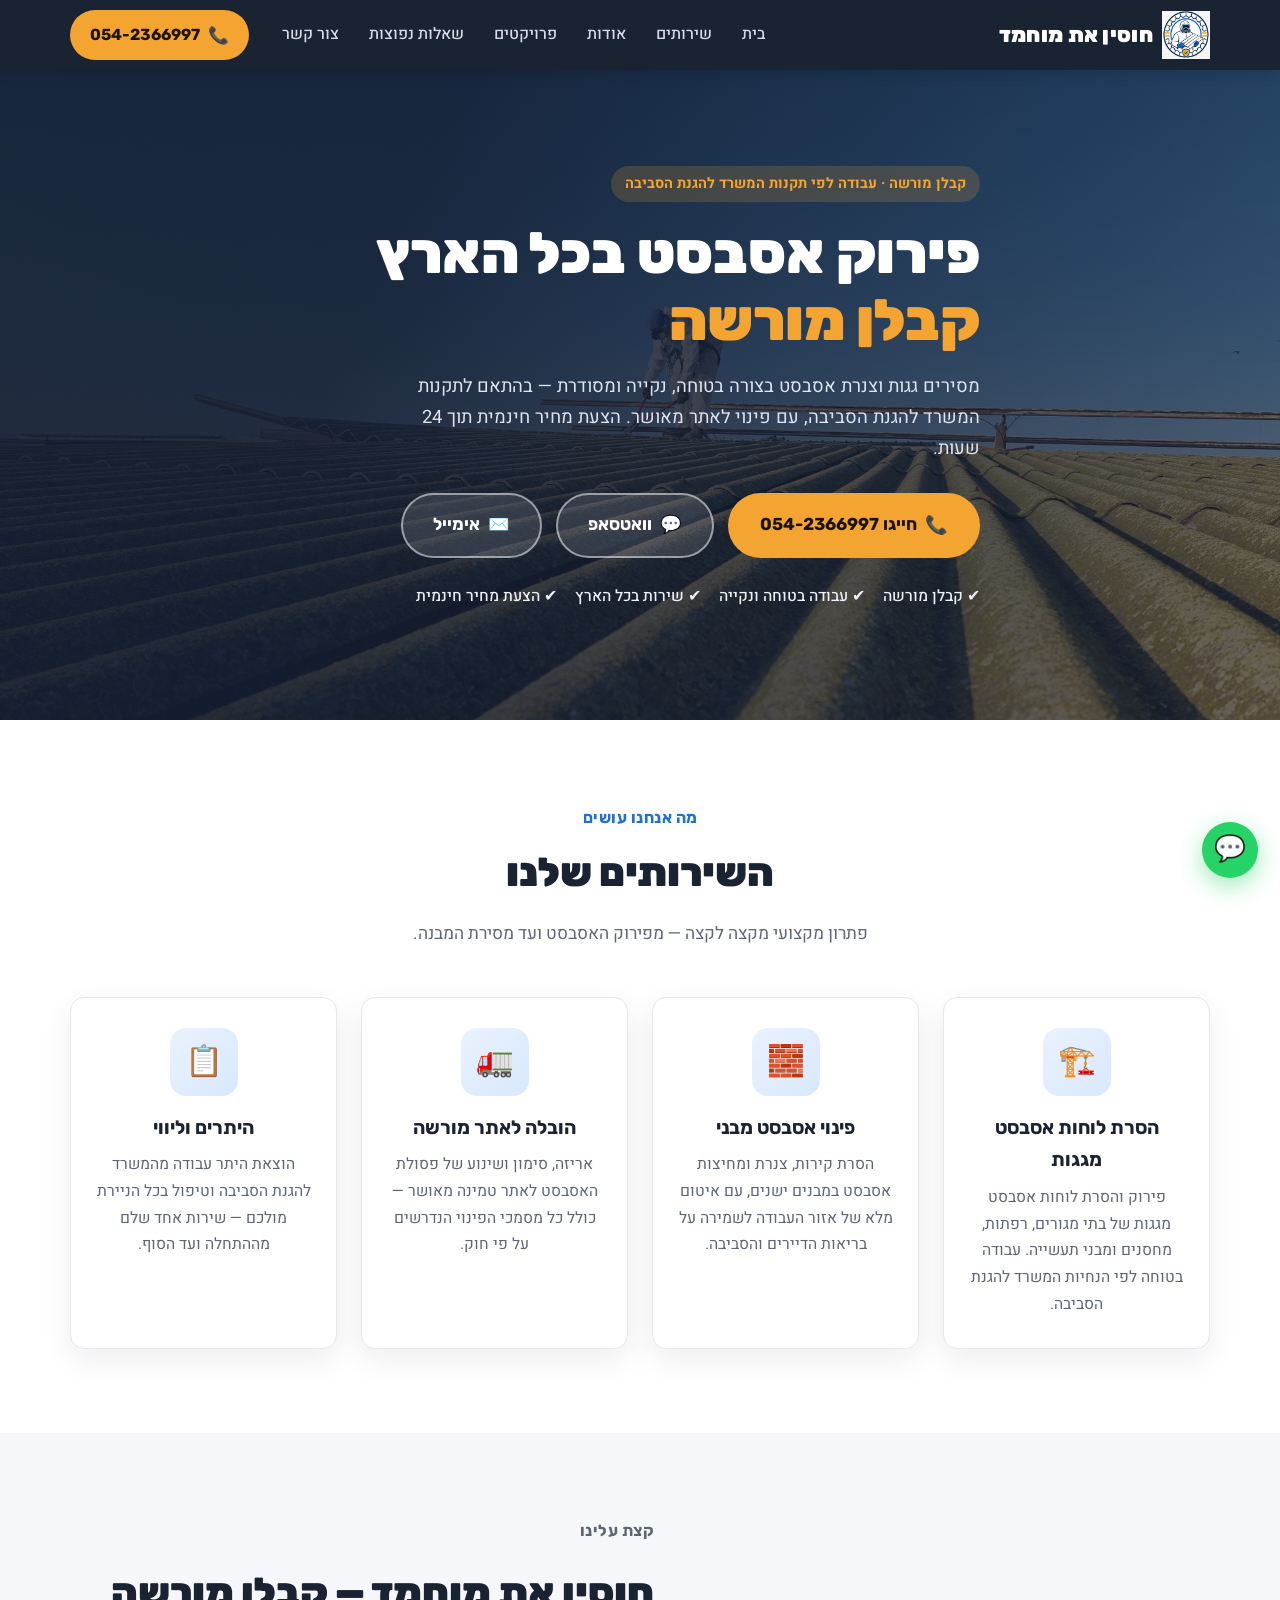
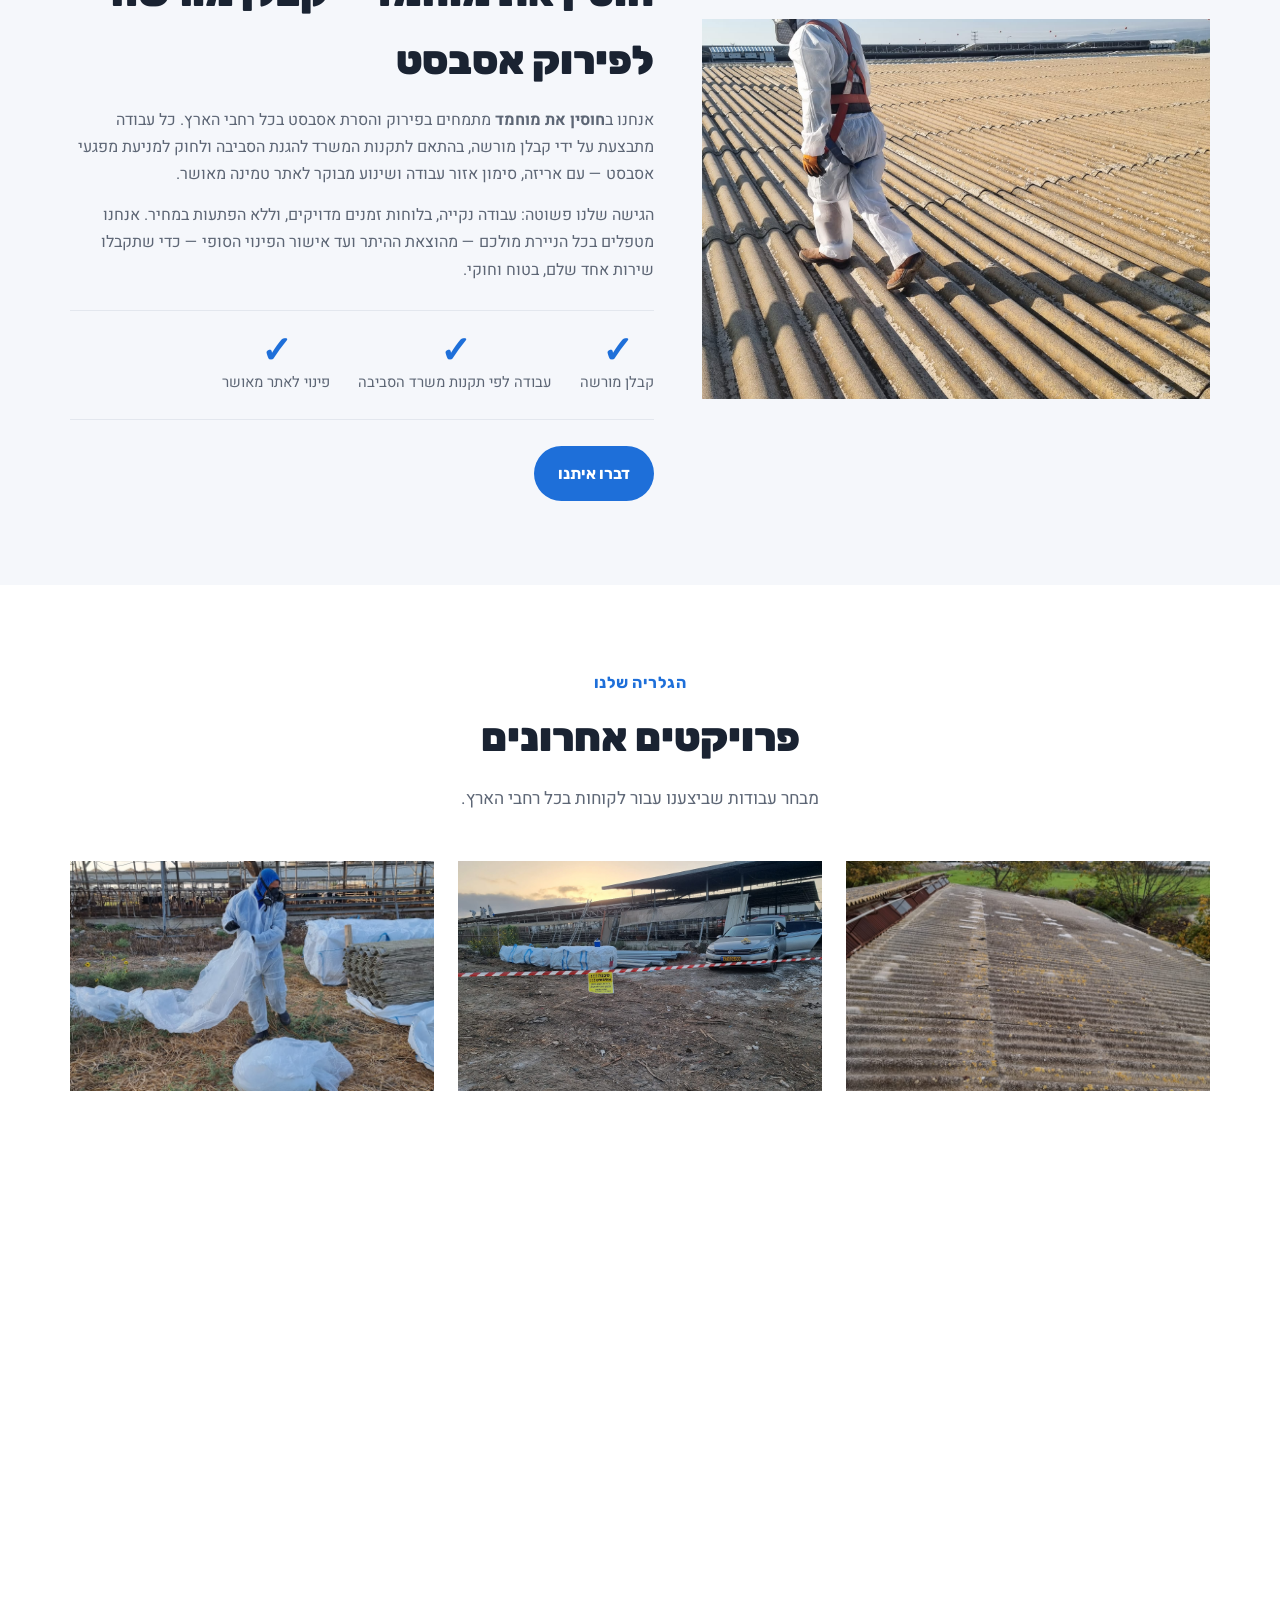
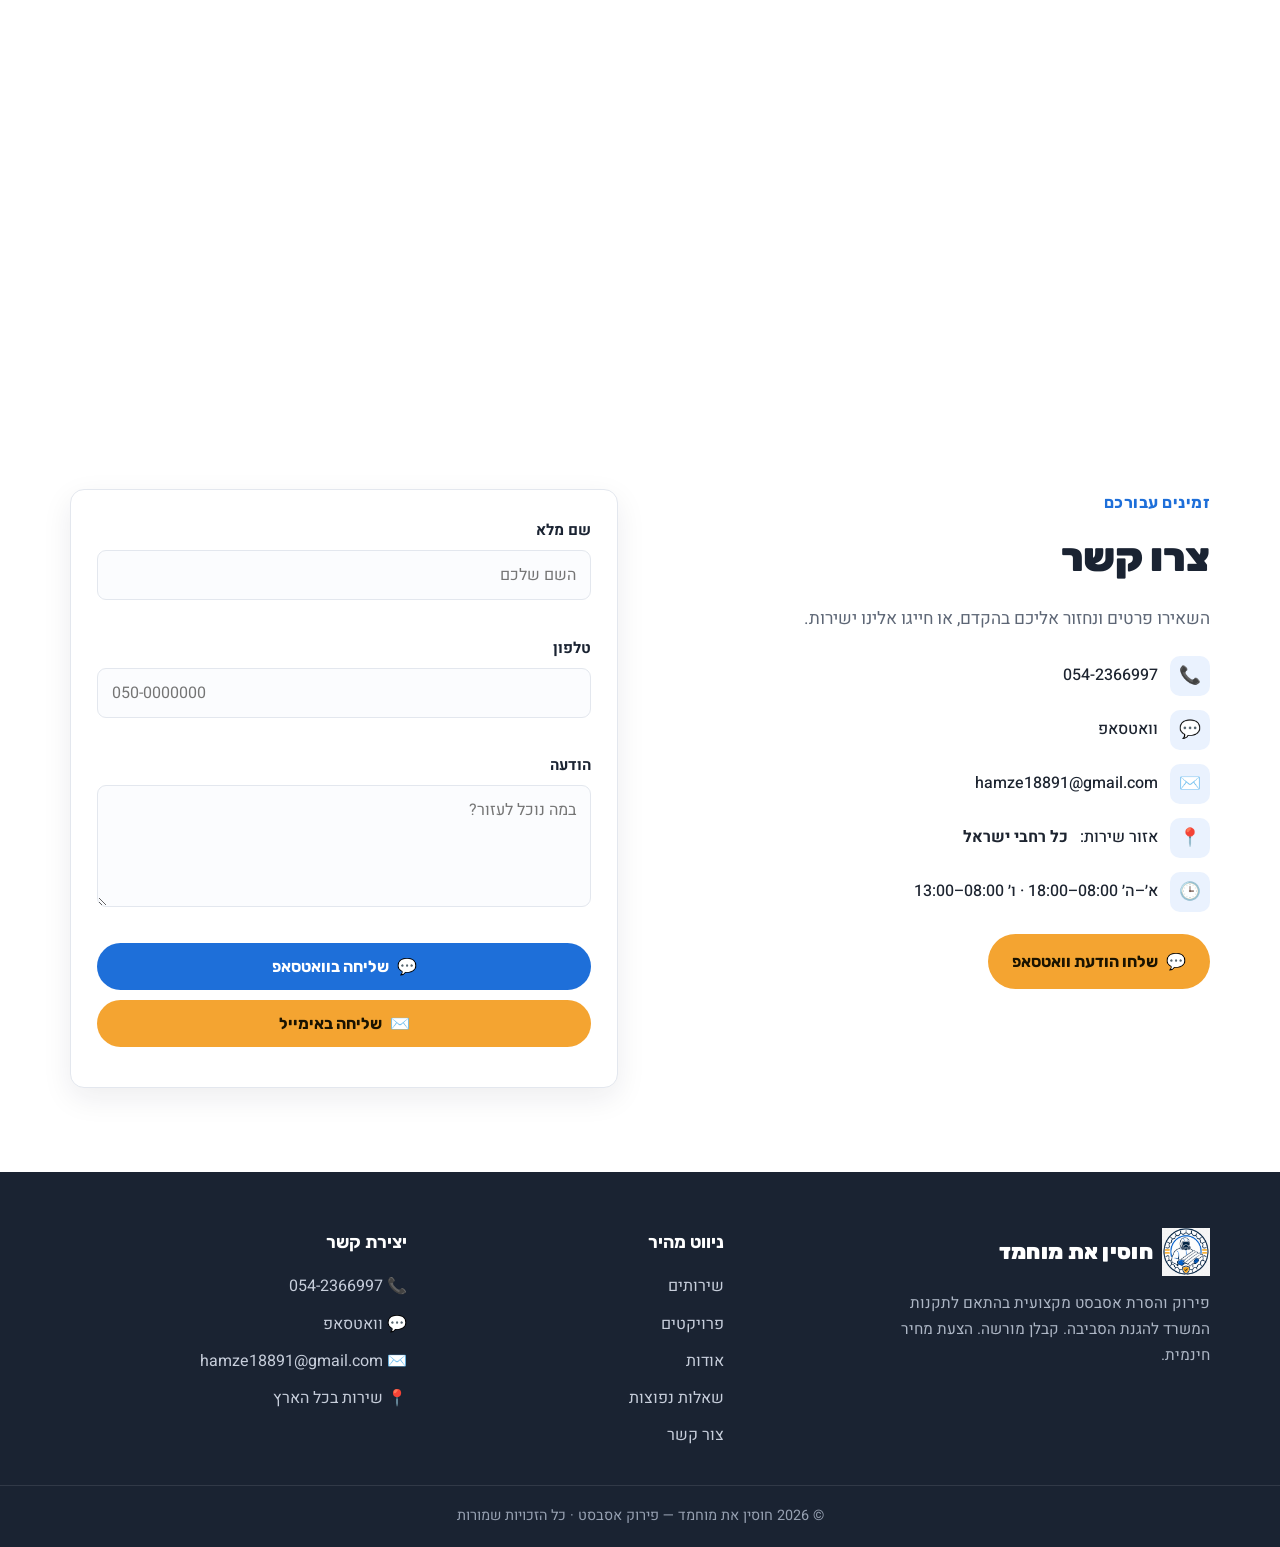
<file: index.html>
<!DOCTYPE html>
<html lang="he" dir="rtl">
<head>
  <meta charset="UTF-8">
  <meta name="viewport" content="width=device-width, initial-scale=1.0">

  <!-- ===== Primary SEO ===== -->
  <title>פירוק אסבסט | הסרת אסבסט מקצועית בכל הארץ | 054-2366997</title>
  <meta name="description" content="פירוק והסרת אסבסט מקצועית ומהירה בכל רחבי ישראל. קבלן מורשה לעבודות אסבסט בהתאם לתקנות המשרד להגנת הסביבה. חייגו עכשיו: 054-2366997.">
  <meta name="keywords" content="פירוק אסבסט, הסרת אסבסט, פינוי אסבסט, קבלן אסבסט מורשה, אסבסט גג, הסרת אסבסט מחיר, אסבסט מסוכן, לוחות אסבסט, פירוק אסבסט מחיר, הסרת גג אסבסט, אסבסט ישראל">
  <meta name="author" content="אסבסט פירוק">
  <meta name="robots" content="index, follow">
  <meta name="googlebot" content="index, follow">
  <link rel="canonical" href="https://www.asbestor.com/">

  <!-- ===== Open Graph (WhatsApp / Facebook previews) ===== -->
  <meta property="og:type" content="website">
  <meta property="og:locale" content="he_IL">
  <meta property="og:site_name" content="חוסין את מוחמד — פירוק אסבסט">
  <meta property="og:title" content="פירוק אסבסט | הסרת אסבסט מקצועית בכל הארץ">
  <meta property="og:description" content="קבלן אסבסט מורשה. פירוק, הסרה ופינוי אסבסט בכל ישראל בהתאם לתקנות המשרד להגנת הסביבה. חייגו 054-2366997.">
  <meta property="og:url" content="https://www.asbestor.com/">
  <meta property="og:image" content="https://www.asbestor.com/images/hero-roof.jpg">
  <meta property="og:image:alt" content="פירוק אסבסט — עובד בציוד מגן על גג">

  <!-- ===== Structured Data: LocalBusiness (JSON-LD) ===== -->
  <script type="application/ld+json">
  {
    "@context": "https://schema.org",
    "@type": "HomeAndConstructionBusiness",
    "name": "חוסין את מוחמד — פירוק אסבסט",
    "alternateName": ["פירוק אסבסט", "הסרת אסבסט", "חוסין את מוחמד"],
    "description": "פירוק והסרת אסבסט מקצועית בכל רחבי ישראל. קבלן מורשה לעבודות אסבסט בהתאם לתקנות המשרד להגנת הסביבה.",
    "url": "https://www.asbestor.com/",
    "telephone": "+972-54-2366997",
    "email": "hamze18891@gmail.com",
    "areaServed": {
      "@type": "Country",
      "name": "Israel"
    },
    "serviceArea": {
      "@type": "Country",
      "name": "Israel"
    },
    "hasMap": "https://maps.google.com/?q=אסבסט+פירוק",
    "openingHoursSpecification": [
      {
        "@type": "OpeningHoursSpecification",
        "dayOfWeek": ["Monday","Tuesday","Wednesday","Thursday","Sunday"],
        "opens": "08:00",
        "closes": "18:00"
      },
      {
        "@type": "OpeningHoursSpecification",
        "dayOfWeek": "Friday",
        "opens": "08:00",
        "closes": "13:00"
      }
    ],
    "priceRange": "$$",
    "currenciesAccepted": "ILS",
    "paymentAccepted": "Cash, Bank Transfer",
    "knowsLanguage": ["he","ar"],
    "hasCredential": [
      {
        "@type": "EducationalOccupationalCredential",
        "name": "רישיון קבלן מורשה לעבודות אסבסט"
      }
    ],
    "makesOffer": [
      {
        "@type": "Offer",
        "itemOffered": {
          "@type": "Service",
          "name": "הסרת לוחות אסבסט",
          "description": "פירוק והסרה של לוחות אסבסט מגגות וקירות בהתאם להנחיות המשרד להגנת הסביבה, כולל פינוי לאתר מורשה."
        }
      }
    ],
    "sameAs": [
      "https://wa.me/972542366997"
    ]
  }
  </script>

  <!-- ===== FAQ Structured Data ===== -->
  <script type="application/ld+json">
  {
    "@context": "https://schema.org",
    "@type": "FAQPage",
    "mainEntity": [
      {
        "@type": "Question",
        "name": "כמה עולה פירוק אסבסט?",
        "acceptedAnswer": {
          "@type": "Answer",
          "text": "מחיר פירוק האסבסט תלוי בשטח, בסוג הגג ובנגישות. צרו קשר לקבלת הצעת מחיר חינמית: 054-2366997."
        }
      },
      {
        "@type": "Question",
        "name": "האם חובה להוציא היתר להסרת אסבסט?",
        "acceptedAnswer": {
          "@type": "Answer",
          "text": "כן. הסרת אסבסט חייבת להתבצע על ידי קבלן מורשה בלבד ובהתאם לתקנות המשרד להגנת הסביבה. אנו מטפלים בכל ההיתרים עבורכם."
        }
      },
      {
        "@type": "Question",
        "name": "האם אתם עובדים בכל הארץ?",
        "acceptedAnswer": {
          "@type": "Answer",
          "text": "כן, אנו מבצעים עבודות פירוק והסרת אסבסט בכל רחבי ישראל — צפון, מרכז, דרום וירושלים."
        }
      },
      {
        "@type": "Question",
        "name": "כמה זמן לוקח לפרק גג אסבסט?",
        "acceptedAnswer": {
          "@type": "Answer",
          "text": "בית ממוצע — בדרך כלל יום עד יומיים. מבנים מסחריים גדולים יותר — בהתאם לגודל. אנו מספקים לוח זמנים מדויק לפני תחילת העבודה."
        }
      }
    ]
  }
  </script>

  <link rel="icon" type="image/png" href="/images/perok_asbst2_logo.png">
  <link rel="apple-touch-icon" href="/images/perok_asbst2_logo.png">
  <link rel="preconnect" href="https://fonts.googleapis.com">
  <link rel="preconnect" href="https://fonts.gstatic.com" crossorigin>
  <link href="https://fonts.googleapis.com/css2?family=Heebo:wght@400;500;700;800&family=Rubik:wght@500;700;900&display=swap" rel="stylesheet">
  <link rel="stylesheet" href="styles.css">
</head>
<body>

  <!-- ===== Header / Nav ===== -->
  <header class="site-header" id="top">
    <div class="container header-inner">
      <a href="#top" class="logo">
        <span class="logo-mark"><img src="images/perok_asbst2_logo.png" alt="לוגו חוסין את מוחמד — פירוק אסבסט"></span>
        <span class="logo-text">חוסין&nbsp;את&nbsp;מוחמד</span>
      </a>

      <nav class="main-nav" id="mainNav" aria-label="ניווט ראשי">
        <a href="#top" class="nav-link">בית</a>
        <a href="#services" class="nav-link">שירותים</a>
        <a href="#about" class="nav-link">אודות</a>
        <a href="#projects" class="nav-link">פרויקטים</a>
        <a href="#faq" class="nav-link">שאלות נפוצות</a>
        <a href="#contact" class="nav-link">צור קשר</a>
      </nav>

      <a href="tel:0542366997" class="btn btn-phone header-cta">
        <span class="phone-icon">📞</span> 054-2366997
      </a>

      <button class="nav-toggle" id="navToggle" aria-label="פתיחת תפריט" aria-expanded="false">
        <span></span><span></span><span></span>
      </button>
    </div>
  </header>

  <!-- ===== Hero ===== -->
  <section class="hero" id="hero">
    <div class="hero-bg" style="background-image: url('images/hero-roof.jpg');"></div>
    <div class="hero-overlay"></div>
    <div class="container hero-content reveal">
      <p class="hero-eyebrow">קבלן מורשה · עבודה לפי תקנות המשרד להגנת הסביבה</p>
      <h1 class="hero-title">פירוק אסבסט בכל הארץ<br><span>קבלן מורשה</span></h1>
      <p class="hero-sub">מסירים גגות וצנרת אסבסט בצורה בטוחה, נקייה ומסודרת — בהתאם לתקנות המשרד להגנת הסביבה, עם פינוי לאתר מאושר. הצעת מחיר חינמית תוך 24 שעות.</p>
      <div class="hero-actions">
        <a href="tel:0542366997" class="btn btn-amber btn-lg"><span class="phone-icon">📞</span> חייגו 054-2366997</a>
        <a href="https://wa.me/972542366997" class="btn btn-ghost btn-lg" target="_blank" rel="noopener"><span>💬</span> וואטסאפ</a>
        <a href="mailto:hamze18891@gmail.com" class="btn btn-ghost btn-lg"><span>✉️</span> אימייל</a>
      </div>
      <ul class="hero-badges">
        <li>✔ קבלן מורשה</li>
        <li>✔ עבודה בטוחה ונקייה</li>
        <li>✔ שירות בכל הארץ</li>
        <li>✔ הצעת מחיר חינמית</li>
      </ul>
    </div>
  </section>

  <!-- ===== Services ===== -->
  <section class="section" id="services">
    <div class="container">
      <div class="section-head reveal">
        <p class="section-eyebrow">מה אנחנו עושים</p>
        <h2 class="section-title">השירותים שלנו</h2>
        <p class="section-lead">פתרון מקצועי מקצה לקצה — מפירוק האסבסט ועד מסירת המבנה.</p>
      </div>

      <div class="grid grid-services">
        <article class="card service-card reveal">
          <div class="service-icon">🏗️</div>
          <h3>הסרת לוחות אסבסט מגגות</h3>
          <p>פירוק והסרת לוחות אסבסט מגגות של בתי מגורים, רפתות, מחסנים ומבני תעשייה. עבודה בטוחה לפי הנחיות המשרד להגנת הסביבה.</p>
        </article>
        <article class="card service-card reveal">
          <div class="service-icon">🧱</div>
          <h3>פינוי אסבסט מבני</h3>
          <p>הסרת קירות, צנרת ומחיצות אסבסט במבנים ישנים, עם איטום מלא של אזור העבודה לשמירה על בריאות הדיירים והסביבה.</p>
        </article>
        <article class="card service-card reveal">
          <div class="service-icon">🚛</div>
          <h3>הובלה לאתר מורשה</h3>
          <p>אריזה, סימון ושינוע של פסולת האסבסט לאתר טמינה מאושר — כולל כל מסמכי הפינוי הנדרשים על פי חוק.</p>
        </article>
        <article class="card service-card reveal">
          <div class="service-icon">📋</div>
          <h3>היתרים וליווי</h3>
          <p>הוצאת היתר עבודה מהמשרד להגנת הסביבה וטיפול בכל הניירת מולכם — שירות אחד שלם מההתחלה ועד הסוף.</p>
        </article>
      </div>
    </div>
  </section>

  <!-- ===== About ===== -->
  <section class="section section-alt" id="about">
    <div class="container about-grid">
      <div class="about-media reveal">
        <div class="about-img" style="background-image: url('images/about-worker.jpg');"></div>
      </div>
      <div class="about-text reveal">
        <p class="section-eyebrow">קצת עלינו</p>
        <h2 class="section-title">חוסין את מוחמד — קבלן מורשה לפירוק אסבסט</h2>
        <p>אנחנו ב<strong>חוסין את מוחמד</strong> מתמחים בפירוק והסרת אסבסט בכל רחבי הארץ. כל עבודה מתבצעת על ידי קבלן מורשה, בהתאם לתקנות המשרד להגנת הסביבה ולחוק למניעת מפגעי אסבסט — עם אריזה, סימון אזור עבודה ושינוע מבוקר לאתר טמינה מאושר.</p>
        <p>הגישה שלנו פשוטה: עבודה נקייה, בלוחות זמנים מדויקים, וללא הפתעות במחיר. אנחנו מטפלים בכל הניירת מולכם — מהוצאת ההיתר ועד אישור הפינוי הסופי — כדי שתקבלו שירות אחד שלם, בטוח וחוקי.</p>

        <div class="stats">
          <div class="stat">
            <span class="stat-num">✓</span>
            <span class="stat-label">קבלן מורשה</span>
          </div>
          <div class="stat">
            <span class="stat-num">✓</span>
            <span class="stat-label">עבודה לפי תקנות משרד הסביבה</span>
          </div>
          <div class="stat">
            <span class="stat-num">✓</span>
            <span class="stat-label">פינוי לאתר מאושר</span>
          </div>
        </div>

        <a href="#contact" class="btn btn-primary">דברו איתנו</a>
      </div>
    </div>
  </section>

  <!-- ===== Projects ===== -->
  <section class="section" id="projects">
    <div class="container">
      <div class="section-head reveal">
        <p class="section-eyebrow">הגלריה שלנו</p>
        <h2 class="section-title">פרויקטים אחרונים</h2>
        <p class="section-lead">מבחר עבודות שביצענו עבור לקוחות בכל רחבי הארץ.</p>
      </div>

      <div class="grid grid-projects">
        <div class="project-img reveal" style="background-image: url('images/project-old-roof.jpg');" title="גג אסבסט ישן — לפני פירוק"></div>
        <div class="project-img reveal" style="background-image: url('images/project-site-setup.jpg');" title="סימון אזור העבודה והכנת הציוד"></div>
        <div class="project-img reveal" style="background-image: url('images/project-disposal.jpg');" title="אריזת לוחות אסבסט לפינוי לאתר מאושר"></div>
      </div>
    </div>
  </section>

  <!-- ===== FAQ ===== -->
  <section class="section" id="faq">
    <div class="container">
      <div class="section-head reveal">
        <p class="section-eyebrow">שאלות נפוצות</p>
        <h2 class="section-title">תשובות לשאלות הנפוצות</h2>
        <p class="section-lead">כל מה שרציתם לדעת על פירוק והסרת אסבסט.</p>
      </div>

      <div class="faq-list">
        <details class="faq-item card reveal">
          <summary class="faq-q">כמה עולה פירוק אסבסט?</summary>
          <div class="faq-a">מחיר פירוק האסבסט תלוי בשטח הגג, בסוג האסבסט ובנגישות לאתר. בית ממוצע נע בין כמה אלפי שקלים. אנו מעניקים <strong>הצעת מחיר חינמית ללא התחייבות</strong> — פשוט חייגו 054-2366997 או מלאו את הטופס.</div>
        </details>
        <details class="faq-item card reveal">
          <summary class="faq-q">האם חובה להוציא היתר להסרת אסבסט?</summary>
          <div class="faq-a">כן. על פי חוק, הסרת אסבסט חייבת להתבצע על ידי <strong>קבלן מורשה בלבד</strong>, בהתאם לתקנות המשרד להגנת הסביבה. אנו מטפלים בכל ההיתרים ובמסמכי הפינוי עבורכם.</div>
        </details>
        <details class="faq-item card reveal">
          <summary class="faq-q">האם אתם עובדים בכל הארץ?</summary>
          <div class="faq-a">כן! אנו מבצעים עבודות פירוק והסרת אסבסט <strong>בכל רחבי ישראל</strong> — תל אביב, ירושלים, חיפה, באר שבע, נתניה, ראשון לציון, פתח תקווה, אשדוד, אשקלון, הצפון והדרום.</div>
        </details>
        <details class="faq-item card reveal">
          <summary class="faq-q">כמה זמן לוקח לפרק גג אסבסט?</summary>
          <div class="faq-a">בית פרטי ממוצע — בדרך כלל <strong>יום עד יומיים עבודה</strong>. מבנים מסחריים גדולים — בהתאם לגודל. אנו מספקים לוח זמנים מדויק לפני תחילת כל עבודה.</div>
        </details>
        <details class="faq-item card reveal">
          <summary class="faq-q">האם האסבסט מסוכן לבריאות?</summary>
          <div class="faq-a">אסבסט שלם ולא מוטרד אינו מסוכן מיידית. אך כאשר הוא נשחק, נשבר או מתפורר — הוא משחרר סיבים מיקרוסקופיים שנשימתם מסוכנת לריאות. לכן <strong>חובה לפנות מיד למומחה</strong> ולא לנסות להסיר אסבסט בעצמכם.</div>
        </details>
        <details class="faq-item card reveal">
          <summary class="faq-q">לאן מפנים את האסבסט לאחר ההסרה?</summary>
          <div class="faq-a">האסבסט מפונה <strong>לאתר מורשה בלבד</strong> — בהתאם לתקנות המשרד להגנת הסביבה. אנו מטפלים בכל מסמכי הפינוי ומוסרים לכם אישור על ביצוע הפינוי החוקי.</div>
        </details>
      </div>
    </div>
  </section>

  <!-- ===== Contact ===== -->
  <section class="section" id="contact">
    <div class="container contact-grid">
      <div class="contact-info reveal">
        <p class="section-eyebrow">זמינים עבורכם</p>
        <h2 class="section-title">צרו קשר</h2>
        <p class="section-lead">השאירו פרטים ונחזור אליכם בהקדם, או חייגו אלינו ישירות.</p>

        <ul class="contact-list">
          <li><span class="ci-icon">📞</span> <a href="tel:0542366997">054-2366997</a></li>
          <li><span class="ci-icon">💬</span> <a href="https://wa.me/972542366997" target="_blank" rel="noopener">וואטסאפ</a></li>
          <li><span class="ci-icon">✉️</span> <a href="mailto:hamze18891@gmail.com">hamze18891@gmail.com</a></li>
          <li><span class="ci-icon">📍</span> אזור שירות: <strong>כל רחבי ישראל</strong></li>
          <li><span class="ci-icon">🕒</span> א׳–ה׳ 08:00–18:00 · ו׳ 08:00–13:00</li>
        </ul>

        <a href="https://wa.me/972542366997" class="btn btn-amber" target="_blank" rel="noopener"><span>💬</span> שלחו הודעת וואטסאפ</a>
      </div>

      <form class="card contact-form reveal" id="contactForm" novalidate>
        <div class="field">
          <label for="name">שם מלא</label>
          <input type="text" id="name" name="name" placeholder="השם שלכם" required>
          <span class="error" data-for="name"></span>
        </div>
        <div class="field">
          <label for="phone">טלפון</label>
          <input type="tel" id="phone" name="phone" placeholder="050-0000000" required>
          <span class="error" data-for="phone"></span>
        </div>
        <div class="field">
          <label for="message">הודעה</label>
          <textarea id="message" name="message" rows="4" placeholder="במה נוכל לעזור?" required></textarea>
          <span class="error" data-for="message"></span>
        </div>
        <div class="form-submit-row">
          <button type="submit" name="target" value="whatsapp" class="btn btn-primary btn-block"><span>💬</span> שליחה בוואטסאפ</button>
          <button type="submit" name="target" value="email" class="btn btn-amber btn-block"><span>✉️</span> שליחה באימייל</button>
        </div>
        <p class="form-success" id="formSuccess" hidden>פתחנו עבורכם את ההודעה — לחצו שלח כדי להשלים את הפנייה. 🙏</p>
      </form>
    </div>
  </section>

  <!-- ===== Footer ===== -->
  <footer class="site-footer">
    <div class="container footer-grid">
      <div class="footer-col">
        <a href="#top" class="logo logo-footer">
          <span class="logo-mark"><img src="images/perok_asbst2_logo.png" alt="לוגו חוסין את מוחמד — פירוק אסבסט"></span>
          <span class="logo-text">חוסין&nbsp;את&nbsp;מוחמד</span>
        </a>
        <p class="footer-about">פירוק והסרת אסבסט מקצועית בהתאם לתקנות המשרד להגנת הסביבה. קבלן מורשה. הצעת מחיר חינמית.</p>
      </div>
      <div class="footer-col">
        <h4>ניווט מהיר</h4>
        <ul>
          <li><a href="#services">שירותים</a></li>
          <li><a href="#projects">פרויקטים</a></li>
          <li><a href="#about">אודות</a></li>
          <li><a href="#faq">שאלות נפוצות</a></li>
          <li><a href="#contact">צור קשר</a></li>
        </ul>
      </div>
      <div class="footer-col">
        <h4>יצירת קשר</h4>
        <ul>
          <li><a href="tel:0542366997">📞 054-2366997</a></li>
          <li><a href="https://wa.me/972542366997" target="_blank" rel="noopener">💬 וואטסאפ</a></li>
          <li><a href="mailto:hamze18891@gmail.com">✉️ hamze18891@gmail.com</a></li>
          <li>📍 שירות בכל הארץ</li>
        </ul>
      </div>
    </div>
    <div class="footer-bottom">
      <div class="container">
        <p>© 2026 חוסין את מוחמד — פירוק אסבסט · כל הזכויות שמורות</p>
      </div>
    </div>
  </footer>

  <!-- Floating WhatsApp -->
  <a href="https://wa.me/972542366997" class="whatsapp-float" aria-label="וואטסאפ" target="_blank" rel="noopener">💬</a>

  <script src="script.js"></script>
</body>
</html>
</file>
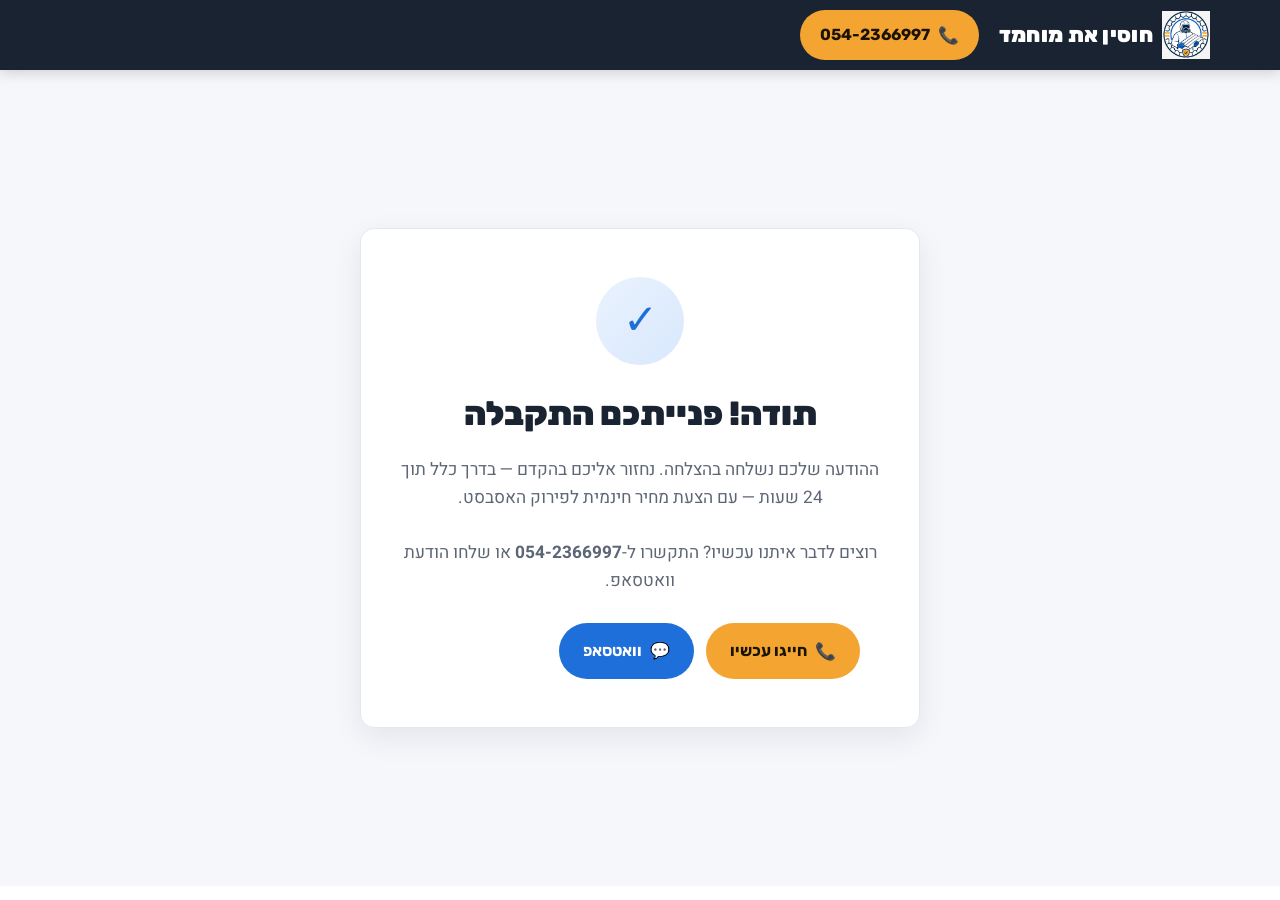
<file: thank-you/index.html>
<!DOCTYPE html>
<html lang="he" dir="rtl">
<head>
  <meta charset="UTF-8">
  <meta name="viewport" content="width=device-width, initial-scale=1.0">
  <title>תודה על פנייתכם | חוסין את מוחמד — פירוק אסבסט</title>
  <meta name="description" content="תודה על פנייתכם לחוסין את מוחמד — נחזור אליכם בהקדם עם הצעת מחיר.">
  <meta name="robots" content="noindex, follow">
  <link rel="canonical" href="https://www.asbestor.com/thank-you/">
  <link rel="icon" type="image/png" href="/images/perok_asbst2_logo.png">
  <link rel="apple-touch-icon" href="/images/perok_asbst2_logo.png">
  <link rel="preconnect" href="https://fonts.googleapis.com">
  <link rel="preconnect" href="https://fonts.gstatic.com" crossorigin>
  <link href="https://fonts.googleapis.com/css2?family=Heebo:wght@400;500;700;800&family=Rubik:wght@500;700;900&display=swap" rel="stylesheet">
  <link rel="stylesheet" href="../styles.css">
  <style>
    .thanks-wrap {
      min-height: calc(100vh - 84px);
      display: grid;
      place-items: center;
      padding: 48px 16px;
      background: var(--bg-alt);
    }
    .thanks-card {
      background: #fff;
      border: 1px solid var(--line);
      border-radius: var(--radius);
      box-shadow: var(--shadow);
      max-width: 560px;
      padding: 48px 36px;
      text-align: center;
    }
    .thanks-icon {
      width: 88px; height: 88px;
      margin: 0 auto 20px;
      display: grid; place-items: center;
      font-size: 2.6rem;
      background: linear-gradient(135deg, #eaf2fe, #d8e8fd);
      color: var(--blue);
      border-radius: 50%;
    }
    .thanks-title {
      font-family: var(--head);
      font-weight: 900;
      font-size: clamp(1.6rem, 4vw, 2.1rem);
      color: var(--navy);
      margin-bottom: 14px;
    }
    .thanks-text {
      color: var(--muted);
      font-size: 1.08rem;
      margin-bottom: 28px;
      line-height: 1.6;
    }
    .thanks-actions {
      display: flex;
      flex-wrap: wrap;
      gap: 12px;
      justify-content: center;
    }
  </style>
</head>
<body>

  <header class="site-header" id="top">
    <div class="container header-inner">
      <a href="../" class="logo">
        <span class="logo-mark"><img src="../images/perok_asbst2_logo.png" alt="לוגו חוסין את מוחמד — פירוק אסבסט"></span>
        <span class="logo-text">חוסין&nbsp;את&nbsp;מוחמד</span>
      </a>
      <a href="tel:0542366997" class="btn btn-phone header-cta">
        <span class="phone-icon">📞</span> 054-2366997
      </a>
    </div>
  </header>

  <main class="thanks-wrap">
    <div class="thanks-card">
      <div class="thanks-icon">✓</div>
      <h1 class="thanks-title">תודה! פנייתכם התקבלה</h1>
      <p class="thanks-text">
        ההודעה שלכם נשלחה בהצלחה. נחזור אליכם בהקדם — בדרך כלל תוך 24 שעות —
        עם הצעת מחיר חינמית לפירוק האסבסט.
      </p>
      <p class="thanks-text">
        רוצים לדבר איתנו עכשיו? התקשרו ל-<a href="tel:0542366997"><strong>054-2366997</strong></a>
        או שלחו הודעת וואטסאפ.
      </p>
      <div class="thanks-actions">
        <a href="tel:0542366997" class="btn btn-amber"><span class="phone-icon">📞</span> חייגו עכשיו</a>
        <a href="https://wa.me/972542366997" class="btn btn-primary" target="_blank" rel="noopener"><span>💬</span> וואטסאפ</a>
        <a href="../" class="btn btn-ghost">חזרה לאתר</a>
      </div>
    </div>
  </main>

</body>
</html>
</file>
<file: styles.css>
/* ===================================================================
   אסבסט פירוק — Stylesheet
   Palette: navy header/footer, white content, construction-blue +
   safety-amber accents. RTL, mobile-first.
   =================================================================== */

:root {
  --navy: #1a2332;
  --navy-2: #242f42;
  --blue: #1e6fd9;
  --blue-dark: #1559b0;
  --amber: #f4a431;
  --amber-dark: #d98a18;
  --ink: #1d2430;
  --muted: #5d6675;
  --line: #e3e7ee;
  --bg: #ffffff;
  --bg-alt: #f5f7fb;
  --radius: 14px;
  --radius-sm: 9px;
  --shadow: 0 10px 30px rgba(20, 30, 50, .08);
  --shadow-lg: 0 18px 50px rgba(20, 30, 50, .14);
  --container: 1180px;
  --font: "Heebo", "Rubik", "Segoe UI", Arial, sans-serif;
  --head: "Rubik", "Heebo", Arial, sans-serif;
}

* { margin: 0; padding: 0; box-sizing: border-box; }

html { scroll-behavior: smooth; scroll-padding-top: 84px; }

body {
  font-family: var(--font);
  color: var(--ink);
  background: var(--bg);
  line-height: 1.7;
  -webkit-font-smoothing: antialiased;
}

img { max-width: 100%; display: block; }
a { color: inherit; text-decoration: none; }
ul { list-style: none; }

.container {
  width: 100%;
  max-width: var(--container);
  margin-inline: auto;
  padding-inline: 20px;
}

/* ---------- Buttons ---------- */
.btn {
  display: inline-flex;
  align-items: center;
  gap: 8px;
  font-family: var(--head);
  font-weight: 700;
  font-size: 1rem;
  padding: 12px 22px;
  border-radius: 50px;
  border: 2px solid transparent;
  cursor: pointer;
  transition: transform .15s ease, background .2s ease, box-shadow .2s ease;
  white-space: nowrap;
}
.btn:hover { transform: translateY(-2px); }
.btn-lg { padding: 15px 30px; font-size: 1.08rem; }
.btn-block { width: 100%; justify-content: center; }
.btn-primary { background: var(--blue); color: #fff; }
.btn-primary:hover { background: var(--blue-dark); box-shadow: 0 8px 20px rgba(30,111,217,.35); }
.btn-amber { background: var(--amber); color: #1a1300; }
.btn-amber:hover { background: var(--amber-dark); box-shadow: 0 8px 20px rgba(244,164,49,.4); }
.btn-ghost { background: rgba(255,255,255,.12); color: #fff; border-color: rgba(255,255,255,.5); }
.btn-ghost:hover { background: rgba(255,255,255,.22); }
.btn-phone { background: var(--amber); color: #1a1300; padding: 9px 18px; }
.btn-phone:hover { background: var(--amber-dark); }
.phone-icon { font-size: 1.05em; }

/* ---------- Header ---------- */
.site-header {
  position: sticky;
  top: 0;
  z-index: 100;
  background: var(--navy);
  box-shadow: 0 2px 14px rgba(0,0,0,.18);
}
.header-inner {
  display: flex;
  align-items: center;
  gap: 16px;
  min-height: 70px;
}
.logo {
  display: flex;
  align-items: center;
  gap: 9px;
  font-family: var(--head);
  font-weight: 900;
  font-size: 1.32rem;
  color: #fff;
}
.logo-mark {
  display: inline-block;
  width: 48px;
  height: 48px;
  flex-shrink: 0;
}
.logo-mark img {
  width: 100%;
  height: 100%;
  object-fit: contain;
  display: block;
}
.logo-text { letter-spacing: .3px; }

.main-nav {
  display: flex;
  gap: 4px;
  margin-inline-start: auto;
}
.nav-link {
  color: #d7dce6;
  font-weight: 500;
  padding: 8px 13px;
  border-radius: 8px;
  transition: color .2s, background .2s;
}
.nav-link:hover { color: #fff; background: rgba(255,255,255,.08); }

.header-cta { margin-inline-start: 4px; }

.nav-toggle {
  display: none;
  flex-direction: column;
  gap: 5px;
  background: none;
  border: 0;
  cursor: pointer;
  padding: 8px;
  margin-inline-start: auto;
}
.nav-toggle span {
  width: 26px;
  height: 3px;
  background: #fff;
  border-radius: 3px;
  transition: transform .25s, opacity .25s;
}
.nav-toggle.open span:nth-child(1) { transform: translateY(8px) rotate(45deg); }
.nav-toggle.open span:nth-child(2) { opacity: 0; }
.nav-toggle.open span:nth-child(3) { transform: translateY(-8px) rotate(-45deg); }

/* ---------- Hero ---------- */
.hero {
  position: relative;
  color: #fff;
  overflow: hidden;
}
.hero-bg {
  position: absolute;
  inset: 0;
  z-index: 0;
}
.hero-overlay {
  position: absolute;
  inset: 0;
  z-index: 1;
  background: linear-gradient(115deg, rgba(20,30,50,.92) 30%, rgba(20,30,50,.62) 100%);
}
.hero-content {
  position: relative;
  z-index: 2;
  padding-block: 96px 110px;
  max-width: 720px;
}
.hero-eyebrow {
  display: inline-block;
  background: rgba(244,164,49,.18);
  color: var(--amber);
  font-weight: 700;
  padding: 6px 14px;
  border-radius: 50px;
  font-size: .9rem;
  margin-bottom: 18px;
}
.hero-title {
  font-family: var(--head);
  font-weight: 900;
  font-size: clamp(2.1rem, 5.2vw, 3.6rem);
  line-height: 1.15;
  margin-bottom: 18px;
}
.hero-title span { color: var(--amber); }
.hero-sub {
  font-size: 1.15rem;
  color: #dfe4ee;
  max-width: 600px;
  margin-bottom: 28px;
}
.hero-actions { display: flex; flex-wrap: wrap; gap: 14px; margin-bottom: 26px; }
.hero-badges { display: flex; flex-wrap: wrap; gap: 18px; font-weight: 500; color: #eef1f7; }
.hero-badges li { font-size: .98rem; }

/* ---------- Sections ---------- */
.section { padding-block: 84px; }
.section-alt { background: var(--bg-alt); }
.section-head { text-align: center; max-width: 680px; margin: 0 auto 48px; }
.section-eyebrow {
  color: var(--blue);
  font-weight: 700;
  font-family: var(--head);
  letter-spacing: .5px;
  margin-bottom: 8px;
}
.section-title {
  font-family: var(--head);
  font-weight: 900;
  font-size: clamp(1.7rem, 3.6vw, 2.5rem);
  color: var(--navy);
  margin-bottom: 12px;
}
.section-lead { color: var(--muted); font-size: 1.08rem; }

/* ---------- Grid / Cards ---------- */
.grid { display: grid; gap: 24px; }
.grid-services { grid-template-columns: repeat(4, 1fr); }
.grid-projects { grid-template-columns: repeat(3, 1fr); }
.grid-testimonials { grid-template-columns: repeat(3, 1fr); }
.grid-certs { grid-template-columns: repeat(3, 1fr); }
.grid-blog { grid-template-columns: repeat(3, 1fr); }

.card {
  background: #fff;
  border: 1px solid var(--line);
  border-radius: var(--radius);
  box-shadow: var(--shadow);
}

.service-card {
  padding: 30px 24px;
  text-align: center;
  transition: transform .2s, box-shadow .2s, border-color .2s;
}
.service-card:hover { transform: translateY(-6px); box-shadow: var(--shadow-lg); border-color: var(--blue); }
.service-icon {
  width: 68px; height: 68px;
  margin: 0 auto 16px;
  display: grid; place-items: center;
  font-size: 1.9rem;
  background: linear-gradient(135deg, #eaf2fe, #d8e8fd);
  border-radius: 16px;
}
.service-card h3 { font-family: var(--head); color: var(--navy); margin-bottom: 8px; font-size: 1.2rem; }
.service-card p { color: var(--muted); font-size: .98rem; }

/* ---------- Image placeholders ---------- */
.img-placeholder {
  position: relative;
  background:
    repeating-linear-gradient(45deg, #e9edf4 0 14px, #eef2f8 14px 28px);
  border: 1px dashed #b9c2d4;
  border-radius: var(--radius);
  min-height: 200px;
  overflow: hidden;
}
.img-placeholder::after {
  content: attr(data-label);
  position: absolute;
  inset: 0;
  display: grid;
  place-items: center;
  text-align: center;
  padding: 12px;
  color: #7a869c;
  font-weight: 700;
  font-size: .95rem;
}
.hero-bg {
  border: 0;
  border-radius: 0;
  background-color: #20293a;
  background-size: cover;
  background-position: center;
  background-repeat: no-repeat;
}
.hero-bg::after { color: rgba(255,255,255,.18); }

/* Real image backgrounds on these slots */
.about-img,
.project-img {
  background-size: cover;
  background-position: center;
  background-repeat: no-repeat;
}

/* ---------- About ---------- */
.about-grid {
  display: grid;
  grid-template-columns: 1fr 1.15fr;
  gap: 48px;
  align-items: center;
}
.about-img { min-height: 380px; height: 100%; }
.about-text .section-title { text-align: start; }
.about-text p { color: var(--muted); margin-bottom: 14px; }
.stats {
  display: flex;
  flex-wrap: wrap;
  gap: 28px;
  margin: 26px 0;
  padding: 22px 0;
  border-block: 1px solid var(--line);
}
.stat { text-align: center; }
.stat-num {
  display: block;
  font-family: var(--head);
  font-weight: 900;
  font-size: 2.3rem;
  color: var(--blue);
  line-height: 1;
}
.stat-label { color: var(--muted); font-size: .92rem; }

/* ---------- Projects ---------- */
.project-img {
  min-height: 230px;
  transition: transform .25s, box-shadow .25s;
  cursor: pointer;
}
.project-img:hover { transform: scale(1.02); box-shadow: var(--shadow-lg); }

/* ---------- Testimonials ---------- */
.testimonial { padding: 26px 24px; display: flex; flex-direction: column; gap: 12px; }
.stars { color: var(--amber); letter-spacing: 2px; font-size: 1.1rem; }
.testimonial blockquote { color: var(--ink); font-size: 1.02rem; flex: 1; }
.testimonial figcaption {
  display: flex; align-items: center; gap: 10px;
  font-weight: 700; color: var(--navy);
  border-top: 1px solid var(--line); padding-top: 12px;
}
.avatar {
  display: grid; place-items: center;
  width: 38px; height: 38px;
  background: var(--blue); color: #fff;
  border-radius: 50%; font-weight: 700;
}

/* ---------- Certifications ---------- */
.cert-img { min-height: 200px; background-color: #fff; }

/* ---------- Blog ---------- */
.blog-card { overflow: hidden; display: flex; flex-direction: column; transition: transform .2s, box-shadow .2s; }
.blog-card:hover { transform: translateY(-5px); box-shadow: var(--shadow-lg); }
.blog-img { border: 0; border-radius: 0; min-height: 190px; }
.blog-body { padding: 20px 22px; display: flex; flex-direction: column; gap: 8px; }
.blog-date { color: var(--blue); font-weight: 700; font-size: .85rem; }
.blog-body h3 { font-family: var(--head); color: var(--navy); font-size: 1.15rem; }
.blog-body p { color: var(--muted); font-size: .96rem; flex: 1; }
.read-more { color: var(--blue); font-weight: 700; }
.read-more:hover { color: var(--blue-dark); }

/* ---------- FAQ ---------- */
.faq-list { display: grid; gap: 14px; max-width: 860px; margin: 0 auto; }
.faq-item {
  border-radius: var(--radius);
  overflow: hidden;
}
.faq-q {
  display: flex;
  justify-content: space-between;
  align-items: center;
  gap: 16px;
  padding: 18px 22px;
  font-family: var(--head);
  font-weight: 700;
  font-size: 1.05rem;
  color: var(--navy);
  cursor: pointer;
  list-style: none;
  user-select: none;
}
.faq-q::-webkit-details-marker { display: none; }
.faq-q::after {
  content: '+';
  flex-shrink: 0;
  width: 28px; height: 28px;
  display: grid; place-items: center;
  background: #eaf2fe;
  color: var(--blue);
  border-radius: 8px;
  font-size: 1.3rem;
  font-weight: 400;
  transition: transform .2s;
}
.faq-item[open] .faq-q::after { content: '−'; }
.faq-a {
  padding: 0 22px 18px;
  color: var(--muted);
  font-size: 1rem;
  line-height: 1.75;
  border-top: 1px solid var(--line);
}
.faq-a strong { color: var(--navy); }

/* ---------- Contact ---------- */
.contact-grid {
  display: grid;
  grid-template-columns: 1fr 1fr;
  gap: 44px;
  align-items: start;
}
.contact-info .section-title { text-align: start; }
.contact-list { margin: 22px 0; display: grid; gap: 14px; }
.contact-list li { display: flex; align-items: center; gap: 12px; font-weight: 500; }
.ci-icon {
  display: grid; place-items: center;
  width: 40px; height: 40px;
  background: #eaf2fe; border-radius: 10px; font-size: 1.1rem;
}
.contact-list a:hover { color: var(--blue); }
.map-placeholder { min-height: 220px; margin-top: 24px; }

.contact-form { padding: 28px 26px; display: grid; gap: 16px; }
.field { display: grid; gap: 6px; }
.field label { font-weight: 700; color: var(--navy); font-size: .95rem; }
.field input,
.field textarea {
  font-family: var(--font);
  font-size: 1rem;
  padding: 12px 14px;
  border: 1.5px solid var(--line);
  border-radius: var(--radius-sm);
  background: #fbfcfe;
  transition: border-color .2s, box-shadow .2s;
}
.field input:focus,
.field textarea:focus {
  outline: none;
  border-color: var(--blue);
  box-shadow: 0 0 0 3px rgba(30,111,217,.15);
}
.field.invalid input,
.field.invalid textarea { border-color: #e2483b; background: #fff6f5; }
.error { color: #e2483b; font-size: .85rem; min-height: 1em; font-weight: 500; }
.form-submit-row { display: flex; flex-direction: column; gap: 10px; margin-bottom: 12px; }
.form-success {
  background: #e7f7ec; color: #1b7a3d;
  border: 1px solid #b7e6c6;
  padding: 12px 16px; border-radius: var(--radius-sm);
  font-weight: 700; text-align: center;
}

/* ---------- Footer ---------- */
.site-footer { background: var(--navy); color: #c7cedb; }
.footer-grid {
  display: grid;
  grid-template-columns: 1.6fr 1fr 1.2fr;
  gap: 36px;
  padding-block: 56px 36px;
}
.logo-footer { margin-bottom: 14px; }
.footer-about { font-size: .96rem; color: #aeb7c6; max-width: 320px; }
.footer-col h4 { color: #fff; font-family: var(--head); margin-bottom: 16px; font-size: 1.1rem; }
.footer-col ul { display: grid; gap: 10px; }
.footer-col a:hover { color: var(--amber); }
.social { display: flex; gap: 10px; margin-top: 16px; }
.social a {
  display: grid; place-items: center;
  width: 40px; height: 40px;
  background: rgba(255,255,255,.1);
  border-radius: 10px; font-weight: 700;
  transition: background .2s;
}
.social a:hover { background: var(--amber); color: #1a1300; }
.footer-bottom { border-top: 1px solid rgba(255,255,255,.1); padding-block: 18px; }
.footer-bottom p { text-align: center; font-size: .9rem; color: #97a1b2; }

/* ---------- Floating WhatsApp ---------- */
.whatsapp-float {
  position: fixed;
  inset-block-end: 22px;
  inset-inline-start: 22px;
  z-index: 90;
  width: 56px; height: 56px;
  display: grid; place-items: center;
  background: #25d366; color: #fff;
  border-radius: 50%; font-size: 1.6rem;
  box-shadow: 0 8px 24px rgba(37,211,102,.45);
  transition: transform .2s;
}
.whatsapp-float:hover { transform: scale(1.1); }

/* ---------- Reveal animation ---------- */
.reveal { opacity: 0; transform: translateY(28px); transition: opacity .6s ease, transform .6s ease; }
.reveal.visible { opacity: 1; transform: none; }

/* ===================================================================
   Responsive
   =================================================================== */
@media (max-width: 980px) {
  .grid-services { grid-template-columns: repeat(2, 1fr); }
  .grid-projects, .grid-testimonials, .grid-certs, .grid-blog { grid-template-columns: repeat(2, 1fr); }
  .about-grid, .contact-grid { grid-template-columns: 1fr; }
  .about-media { order: 2; }
  .footer-grid { grid-template-columns: 1fr 1fr; }
}

@media (max-width: 760px) {
  .header-cta { display: none; }
  .nav-toggle { display: flex; }
  .main-nav {
    position: fixed;
    inset-block-start: 70px;
    inset-inline: 0;
    flex-direction: column;
    gap: 0;
    background: var(--navy-2);
    padding: 8px 14px 18px;
    transform: translateY(-130%);
    transition: transform .3s ease;
    box-shadow: 0 14px 26px rgba(0,0,0,.3);
    max-height: calc(100vh - 70px);
    overflow-y: auto;
  }
  .main-nav.open { transform: translateY(0); }
  .nav-link { padding: 13px 10px; border-bottom: 1px solid rgba(255,255,255,.07); border-radius: 0; }
  .hero-content { padding-block: 64px 76px; }
}

@media (max-width: 520px) {
  .grid-services, .grid-projects, .grid-testimonials, .grid-certs, .grid-blog { grid-template-columns: 1fr; }
  .footer-grid { grid-template-columns: 1fr; }
  .section { padding-block: 60px; }
  .stats { gap: 18px; }
  .stat-num { font-size: 1.9rem; }
}

@media (prefers-reduced-motion: reduce) {
  html { scroll-behavior: auto; }
  .reveal { opacity: 1; transform: none; transition: none; }
  .btn:hover { transform: none; }
}
</file>
